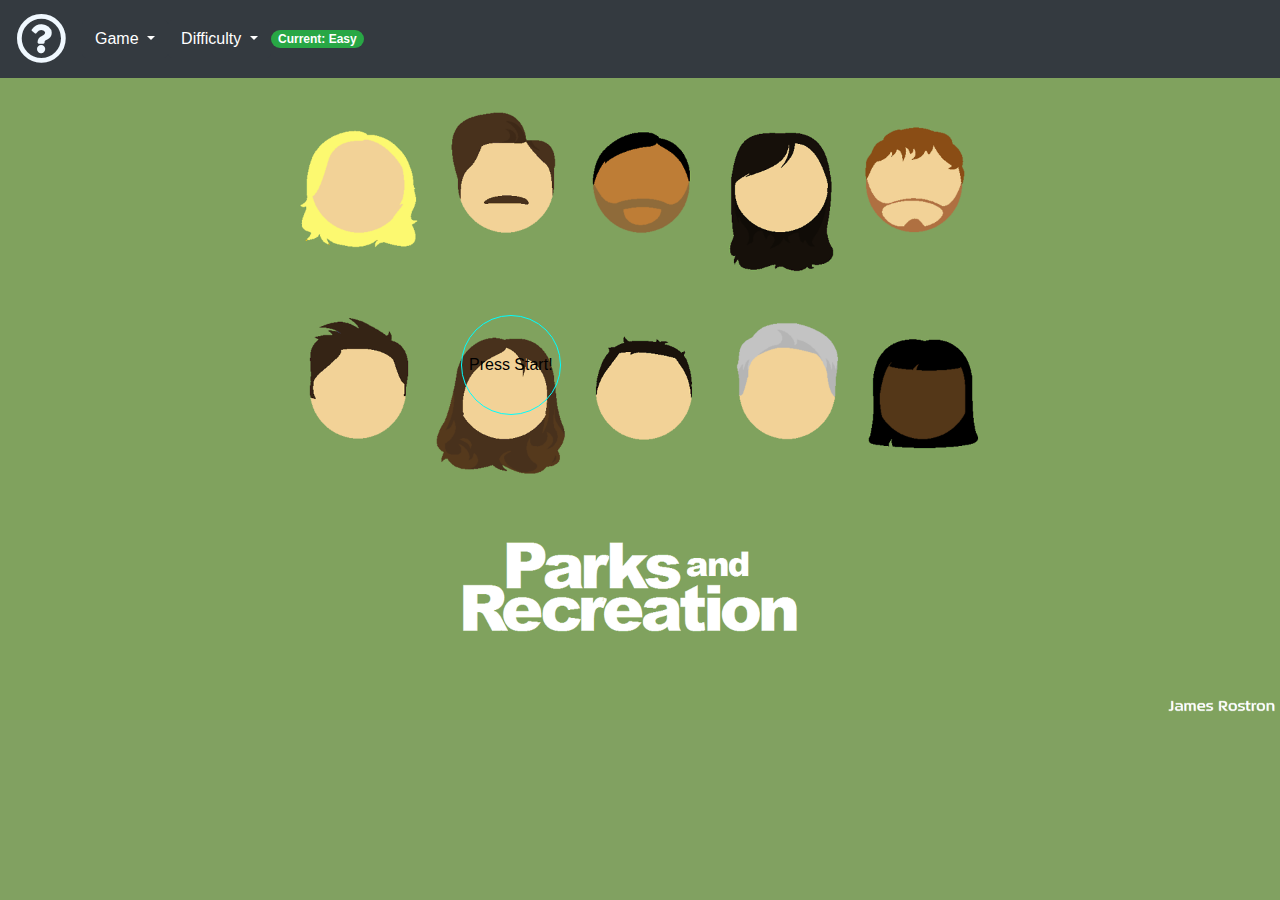
<file: index.html>
<!DOCTYPE html>
<html lang="en">

<head>
    <meta charset="UTF-8">
    <meta name="viewport" content="width=device-width, initial-scale=1.0">
    <meta http-equiv="X-UA-Compatible" content="ie=edge">
    <link rel="stylesheet" href="https://cdnjs.cloudflare.com/ajax/libs/twitter-bootstrap/4.2.1/css/bootstrap.min.css">
    <link rel="stylesheet" href="https://use.fontawesome.com/releases/v5.7.0/css/all.css">
    <link rel="stylesheet" href="assets/css/style.css">
    <title>Trivia Game</title>

</head>

<body>
    <nav class="navbar navbar-expand-lg navbar-light bg-dark">
        <a class="navbar-brand" href="index.html"><i class="far fa-question-circle" id="brandLogo"></i></a>
        <button class="navbar-toggler" type="button" data-toggle="collapse" data-target="#navbarNav" aria-controls="navbarNav"
            aria-expanded="false" aria-label="Toggle navigation">
            <span class="navbar-toggler-icon"></span>
        </button>
        <div class="collapse navbar-collapse" id="navbarNav">
            <ul class="navbar-nav">
                <div class="dropdown">
                    <button class="btn btn-dark dropdown-toggle" type="button" id="dropdownMenu2" data-toggle="dropdown"
                        aria-haspopup="true" aria-expanded="false">
                        Game
                    </button>
                    <div class="dropdown-menu" aria-labelledby="dropdownMenu2">
                        <a class="dropdown-item" href="index.html">Home</a>
                        <button class="dropdown-item" href="index.html" type="button">Restart</button>
                        <button class="dropdown-item" type="button">Pause</button>
                        <div class="dropdown-divider"></div>
                        <button class="dropdown-item" type="button">Change to:<br> The Office Trivia</button>
                    </div>
                </div>
                <div class="dropdown">
                    <button class="btn btn-dark dropdown-toggle" type="button" id="dropdownMenu2" data-toggle="dropdown"
                        aria-haspopup="true" aria-expanded="false">
                        Difficulty
                    </button>
                    <div class="dropdown-menu" aria-labelledby="dropdownMenu2">
                        <button class="dropdown-item diff easyBtn" type="button">Easy</button>
                        <button class="dropdown-item diff mediumBtn" type="button">Medium</button>
                        <button class="dropdown-item diff hardBtn" type="button">Hard</button>
                    </div>
                </div>
            </ul>
            <span class="badge badge-success badge-pill" id="easyPill">Current:
                Easy</span>
            <span class="badge badge-warning badge-pill hidden" id="mediumPill">Current:
                Medium</span>
            <span class="badge badge-danger badge-pill hidden" id="hardPill">Current:
                Hard</span>
        </div>
    </nav>

    <div class="modal" tabindex="-1" role="dialog" id="myModal">
        <div class="modal-dialog" role="document">
            <div class="modal-content">
                <div class="modal-header">
                    <h5 class="modal-title">Choose Difficulty:</h5>
                    <button type="button" class="close" data-dismiss="modal" aria-label="Close">
                        <span aria-hidden="true">&times;</span>
                    </button>
                </div>
                <div class="modal-body">
                    <button type="button" class="btn btn-success modalBtn">Easy</button>
                    <button type="button" class="btn btn-warning modalBtn">Medium</button>
                    <button type="button" class="btn btn-danger modalBtn">Hard</button>
                </div>
            </div>
        </div>
    </div>

    <div class="modal" tabindex="-1" role="dialog">
        <div class="modal-dialog" role="document">
            <div class="modal-content">
                <div class="modal-header">
                    <h5 class="modal-title">Modal title</h5>
                    <button type="button" class="close" data-dismiss="modal" aria-label="Close">
                        <span aria-hidden="true">&times;</span>
                    </button>
                </div>
                <div class="modal-body">
                    <p>Modal body text goes here.</p>
                </div>
                <div class="modal-footer">
                    <button type="button" class="btn btn-secondary" data-dismiss="modal">Close</button>
                    <button type="button" class="btn btn-primary">Save changes</button>
                </div>
            </div>
        </div>
    </div>

    <form action="game.html">
        <button id="startButton" data-toggle="modal" data-target="myModal">Press
            Start!</button>
    </form>


    <script src="https://cdnjs.cloudflare.com/ajax/libs/jquery/3.3.1/jquery.min.js"></script>
    <script src="https://cdnjs.cloudflare.com/ajax/libs/popper.js/1.14.7/umd/popper.min.js"></script>
    <script src="https://cdnjs.cloudflare.com/ajax/libs/twitter-bootstrap/4.2.1/js/bootstrap.min.js"></script>
    <script src="assets/javascript/app.js"></script>
</body>

</html>
</file>
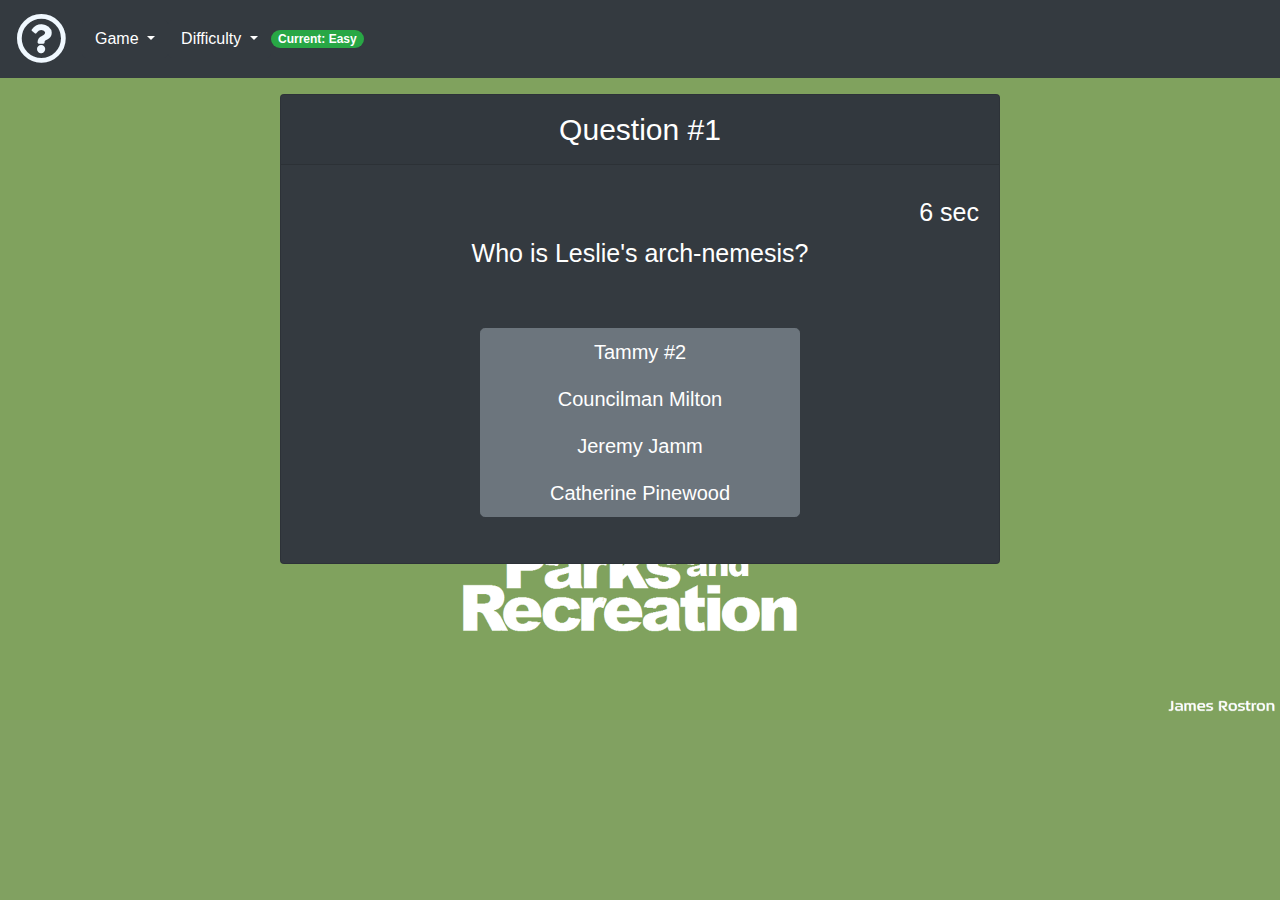
<file: game.html>
<!DOCTYPE html>
<html lang="en">

<head>
    <meta charset="UTF-8">
    <meta name="viewport" content="width=device-width, initial-scale=1.0">
    <meta http-equiv="X-UA-Compatible" content="ie=edge">
    <link rel="stylesheet" href="https://cdnjs.cloudflare.com/ajax/libs/twitter-bootstrap/4.2.1/css/bootstrap.min.css">
    <link rel="stylesheet" href="https://use.fontawesome.com/releases/v5.7.0/css/all.css">
    <link rel="stylesheet" href="assets/css/style.css">
    <title>Trivia Game</title>

</head>

<body>
    <nav class="navbar navbar-expand-lg navbar-light bg-dark">
        <a class="navbar-brand" href="index.html"><i class="far fa-question-circle" id="brandLogo"></i></a>
        <button class="navbar-toggler" type="button" data-toggle="collapse" data-target="#navbarNav" aria-controls="navbarNav"
            aria-expanded="false" aria-label="Toggle navigation">
            <span class="navbar-toggler-icon"></span>
        </button>
        <div class="collapse navbar-collapse" id="navbarNav">
            <ul class="navbar-nav">
                <div class="dropdown">
                    <button class="btn btn-dark dropdown-toggle" type="button" id="dropdownMenu2" data-toggle="dropdown"
                        aria-haspopup="true" aria-expanded="false">
                        Game
                    </button>
                    <div class="dropdown-menu" aria-labelledby="dropdownMenu2">
                        <a class="dropdown-item" href="index.html">Home</a>
                        <button class="dropdown-item" href="index.html" type="button">Restart</button>
                        <button class="dropdown-item" type="button">Pause</button>
                        <div class="dropdown-divider"></div>
                        <button class="dropdown-item" type="button">Change to:<br> The Office Trivia</button>
                    </div>
                </div>
                <div class="dropdown">
                    <button class="btn btn-dark dropdown-toggle" type="button" id="dropdownMenu2" data-toggle="dropdown"
                        aria-haspopup="true" aria-expanded="false">
                        Difficulty
                    </button>
                    <div class="dropdown-menu" aria-labelledby="dropdownMenu2">
                        <button class="dropdown-item diff easyBtn" type="button">Easy</button>
                        <button class="dropdown-item diff mediumBtn" type="button">Medium</button>
                        <button class="dropdown-item diff hardBtn" type="button">Hard</button>
                    </div>
                </div>
            </ul>
            <span class="badge badge-success badge-pill" id="easyPill">Current:
                Easy</span>
            <span class="badge badge-warning badge-pill hidden" id="mediumPill">Current:
                Medium</span>
            <span class="badge badge-danger badge-pill hidden" id="hardPill">Current:
                Hard</span>
        </div>
    </nav>

    <div class="card text-white text-center bg-dark my-3 mx-auto" style="max-width: 45rem;">
        <div class="card-header">Question #<span id="questionNumber"></span></div>
        <div class="card-body">
            <h2 class="card-title"></h2>

            <!-- Question Page -->
            <div class="card-text1">
                <h2 id="countdownClock">10 sec</h2>
                <span id="questionHero">Here's the question</span>
                <br>
                <div class="btn-group-lg btn-group-vertical" role="group" aria-label="Basic example" id="answerBtnGrp">
                    <button type="button" class="btn btn-secondary answerBtn"><span id="answer1">Answer
                            1</span></button>
                    <button type="button" class="btn btn-secondary answerBtn"><span id="answer2">Answer
                            2</span></button>
                    <button type="button" class="btn btn-secondary answerBtn"><span id="answer3">Answer
                            3</span></button>
                    <button type="button" class="btn btn-secondary answerBtn"><span id="answer4">Answer
                            4</span></button>
                </div>
            </div>

            <!-- Correct Answer Page -->
            <div class="card-text2">
                <span class=" my-3" id="questionCorrect">WAY TO GO!</span>
                <br>
                <div class="gifGoesHere">

                </div>
                <button class="btn btn-secondary nextQuestion my-3" type="submit">Next Question</button>
            </div>

            <!-- Incorrect Answer Page -->
            <div class="card-text3">
                <span class=" my-3" id="questionWrong">Oops! Incorrect...</span>
                <h3>The correct answer was:
                    <br>
                    <span id="correctAnswer"></span>
                </h3>
                <br>
                <button class="btn btn-secondary nextQuestion my-3" type="submit">Next Question</button>
            </div>

            <!-- Time Up Page -->
            <div class="card-text4">
                <span class=" my-3" id="questionTimeUp">Time's Up! </span>
                <br>
                <h3>Keep trying...</h3>
                <button class="btn btn-secondary nextQuestion my-3" type="submit">Next Question</button>
            </div>

            <!-- Summary Card Page -->
            <div class="card-text5">
                <span class=" my-3" id="questionSummary">How Did You Do?</span>
                <h3>You got <span id="correctAnswerCount"></span> out of 10 correct!
                </h3>
                <br>
                <h3>That was LITERALLY the best score imaginable.</h3>
                <button class="btn btn-secondary reset my-3" type="reset">Try Again?</button>
            </div>



        </div>
    </div>
    </div>



    <script src="https://cdnjs.cloudflare.com/ajax/libs/jquery/3.3.1/jquery.min.js"></script>
    <script src="https://cdnjs.cloudflare.com/ajax/libs/popper.js/1.14.7/umd/popper.min.js"></script>
    <script src="https://cdnjs.cloudflare.com/ajax/libs/twitter-bootstrap/4.2.1/js/bootstrap.min.js"></script>
    <script src="assets/javascript/app.js"></script>
</body>


</html>
</file>
<file: assets/css/style.css>
body {
    background-image: url('../images/parks-and-recreation-wallpaper.png');
    background-size: cover;
    background-repeat: no-repeat;
    background-color: #81A161;
}

.hidden {
    display: none;
}

.navbar.navbar-expand-lg.navbar-light.bg-dark a {
    color: aliceblue;
}

#brandLogo {
    font-size: 50px;
}


#startButton {
    width: 100px;
    height: 100px;
    position: relative;
    left: 30rem;
    top: 15rem;
}

#startButton {
    width: 100px;
    height: 100px;
    border-radius: 50%;
    position: absolute;
    top: 35%;
    left: 36%;
    border: 1px solid aqua;
    background: transparent;
}

#countdownClock {
    text-align: right;
    display: block;
}

.card-header {
    font-size: 30px;
}

.btn-group-lg {
    width: 20rem;
    height: 15rem;
    margin-top: 30px;
    /* vertical-align: middle; */
}

.card-text {
    margin-bottom: 16rem;
    height: 30rem;
}

#questionHero {
    font-size: 25px;
}

#countdownClock {
    font-size: 25px;
}

#questionCorrect {
    font-size: 20px;
}

#questionTimeUp {
    font-size: 45px;
}

.hidden:hover {
    display: block;
}

*/
</file>
